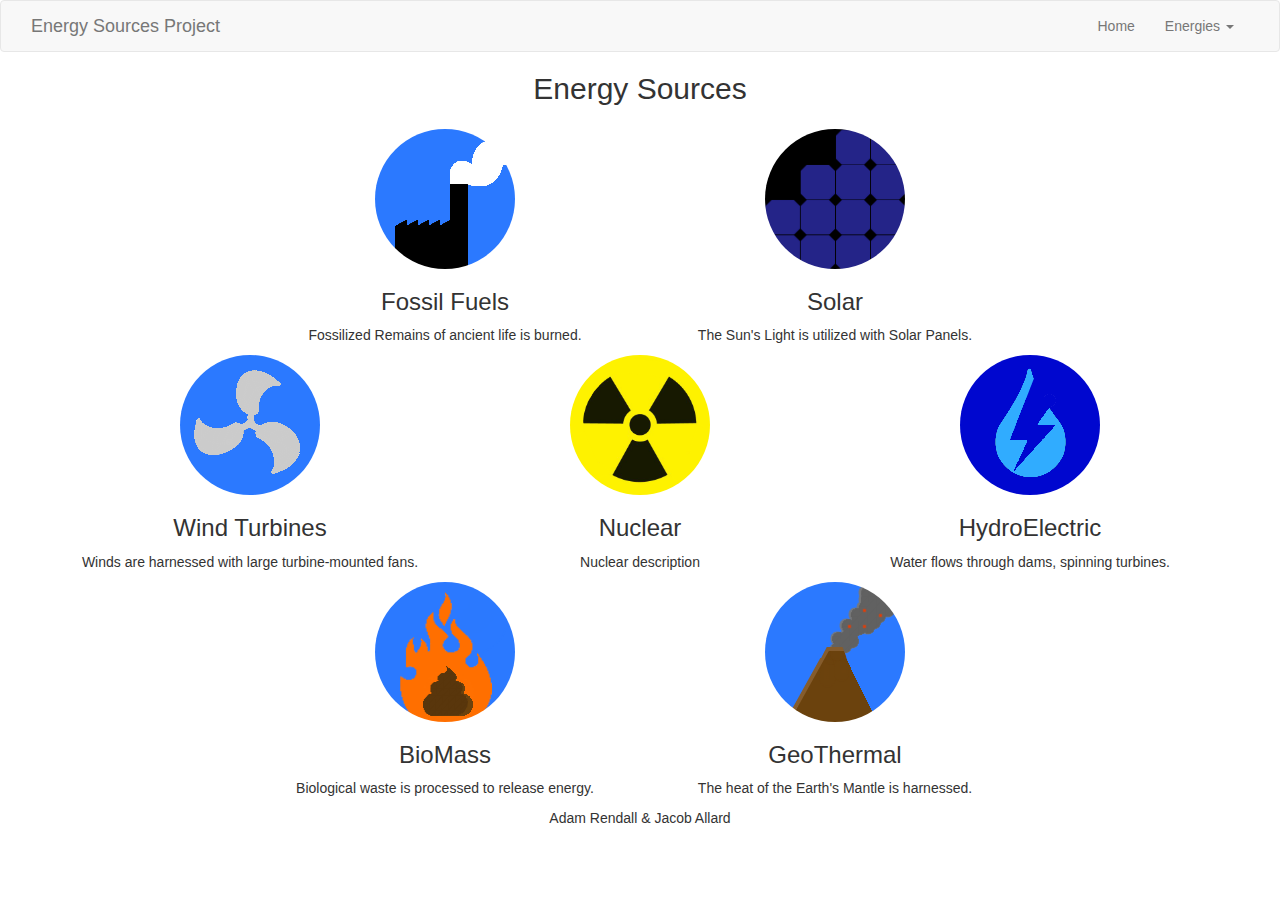
<file: index.html>
<!DOCTYPE html>
<html lang="en">
    <head>
        <meta charset="utf-8">
        <meta http-equiv="X-UA-Compatible" content="IE=edge">
        <meta name="viewport" content="width=device-width, initial-scale=1">
        <title>Menu</title>
        <!-- Bootstrap -->
        <link rel="stylesheet" href="assets/Scripts/bootstrap.css">

        <!-- HTML5 shim and Respond.js for IE8 support of HTML5 elements and media queries -->
        <!-- WARNING: Respond.js doesn't work if you view the page via file:// -->
        <!--[if lt IE 9]>
        <script src="https://oss.maxcdn.com/html5shiv/3.7.2/html5shiv.min.js"></script>
        <script src="https://oss.maxcdn.com/respond/1.4.2/respond.min.js"></script>
        <![endif]-->
    </head>
    <body>
        <nav class="navbar navbar-default col-lg-12">
        <div class="container-fluid"> 
            <!-- Brand and toggle get grouped for better mobile display -->
        <div class="navbar-header">
        <button type="button" class="navbar-toggle collapsed" data-toggle="collapse" data-target="#bs-example-navbar-collapse-1" aria-expanded="false"> <span class="sr-only">Toggle navigation</span> <span class="icon-bar"></span> <span class="icon-bar"></span> <span class="icon-bar"></span> </button>
        <a class="navbar-brand" href="index.html">Energy Sources Project</a> </div>
    
        <!-- Collect the nav links, forms, and other content for toggling -->
        <div class="collapse navbar-collapse" id="bs-example-navbar-collapse-1">
        <ul class="nav navbar-nav">
        <li class="active"> </li>
        <li> </li>
        </ul>
        <ul class="nav navbar-nav navbar-right">
        <li><a href="index.html">Home</a> </li>
        <li class="dropdown"> <a href="#" class="dropdown-toggle" data-toggle="dropdown" role="button" aria-expanded="false" aria-haspopup="true">Energies <span class="caret"></span></a>
          <ul class="dropdown-menu">
            <li><a href="SubFossil.html">Fossil Fuels</a> </li>
            <li><a href="SubSolar.html">Solar</a></li>
            <li><a href="SubWind.html">Wind Turbines</a> </li>
            <li><a href="SubNuclear.html">Nuclear</a> </li>
            <li><a href="SubHydro.html">HydroElectric</a> </li>
            <li><a href="SubBio.html">Biomass</a> </li>
            <li><a href="SubGeo.html">Geothermal</a> </li>
            <li role="separator" class="divider"></li>
            <li><a href="Sources.html">Sources</a> </li>
          </ul>
        </li>
      </ul>
    </div>
    <!-- /.navbar-collapse --> 
  </div>
  <!-- /.container-fluid --> 
</nav>
<!--  SECTION-1 -->
<section>
  <div class="row">
    <div class="col-lg-12 page-header text-center">
      <h2>Energy Sources</h2>
    </div>
  </div>
  <div class="container ">
    <div class="row">
      <div class="col-lg-4 col-sm-12 text-center col-lg-offset-2">
	  <a href="SubFossil.html">
	  <img class="img-circle" alt="140x140" style="width: 140px; height: 140px;" src="assets/Images/FossilEnergyIcon.png" data-holder-rendered="true">
	  </a>
        <h3>Fossil Fuels</h3>
        <p>Fossilized Remains of ancient life is burned.</p>
      </div>
      <div class="col-lg-4 col-sm-12 text-center">
	  <a href="SubSolar.html">
	  <img class="img-circle" alt="140x140" style="width: 140px; height: 140px;" src="assets/Images/SolarEnergyIcon.png" data-holder-rendered="true">
	  </a>
        <h3>Solar</h3>
        <p>The Sun's Light is utilized with Solar Panels.</p>
      </div>
      <div class="col-lg-4 col-sm-12 text-center">
	  <a href="SubWind.html">
	  <img class="img-circle" alt="140x140" style="width: 140px; height: 140px;" src="assets/Images/WindEnergyIcon.png" data-holder-rendered="true">
	  </a>
	<h3>Wind Turbines</h3>
        <p>Winds are harnessed with large turbine-mounted fans.</p>
      </div>
      <div class="col-lg-4 col-sm-12 text-center">
	  <a href="SubNuclear.html">
	  <img class="img-circle" alt="140x140" style="width: 140px; height: 140px;" src="assets/Images/NuclearEnergyIcon.png" data-holder-rendered="true">
	  </a>
        <h3>Nuclear</h3>
        <p>Nuclear description</p>
      </div>
      <div class="col-lg-4 col-sm-12 text-center">
	  <a href="SubHydro.html">
	  <img class="img-circle" alt="140x140" style="width: 140px; height: 140px;" src="assets/Images/HydroEnergyIcon.png" data-holder-rendered="true">
	  </a>
        <h3>HydroElectric</h3>
        <p>Water flows through dams, spinning turbines.</p>
      </div>
      <div class="col-lg-4 col-sm-12 text-center col-lg-offset-2">
	  <a href="SubBio.html">
	  <img class="img-circle" alt="140x140" style="width: 140px; height: 140px;" src="assets/Images/BioEnergyIcon.png" data-holder-rendered="true">
	  </a>
        <h3>BioMass</h3>
        <p>Biological waste is processed to release energy.</p>
      </div>
      <div class="col-lg-4 col-sm-12 text-center">
	  <a href="SubGeo.html">
	  <img class="img-circle" alt="140x140" style="width: 140px; height: 140px;" src="assets/Images/GeoEnergyIcon.png" data-holder-rendered="true">
	  </a>
        <h3>GeoThermal</h3>
        <p>The heat of the Earth's Mantle is harnessed.</p>
      </div>
	  </div>
</div>
<footer class="text-center">
  <div class="container">
    <div class="row">
      <div class="col-xs-12">
        <p>Adam Rendall & Jacob Allard</p>
      </div>
    </div>
  </div>
</footer>
<!-- / FOOTER --> 
<!-- jQuery (necessary for Bootstrap's JavaScript plugins) --> 
<script src="assets/Scripts/jquery-1.11.3.min.js"></script> 
<!-- Include all compiled plugins (below), or include individual files as needed --> 
<script src="assets/Scripts/bootstrap.js"></script>
</body>
</html>
</file>
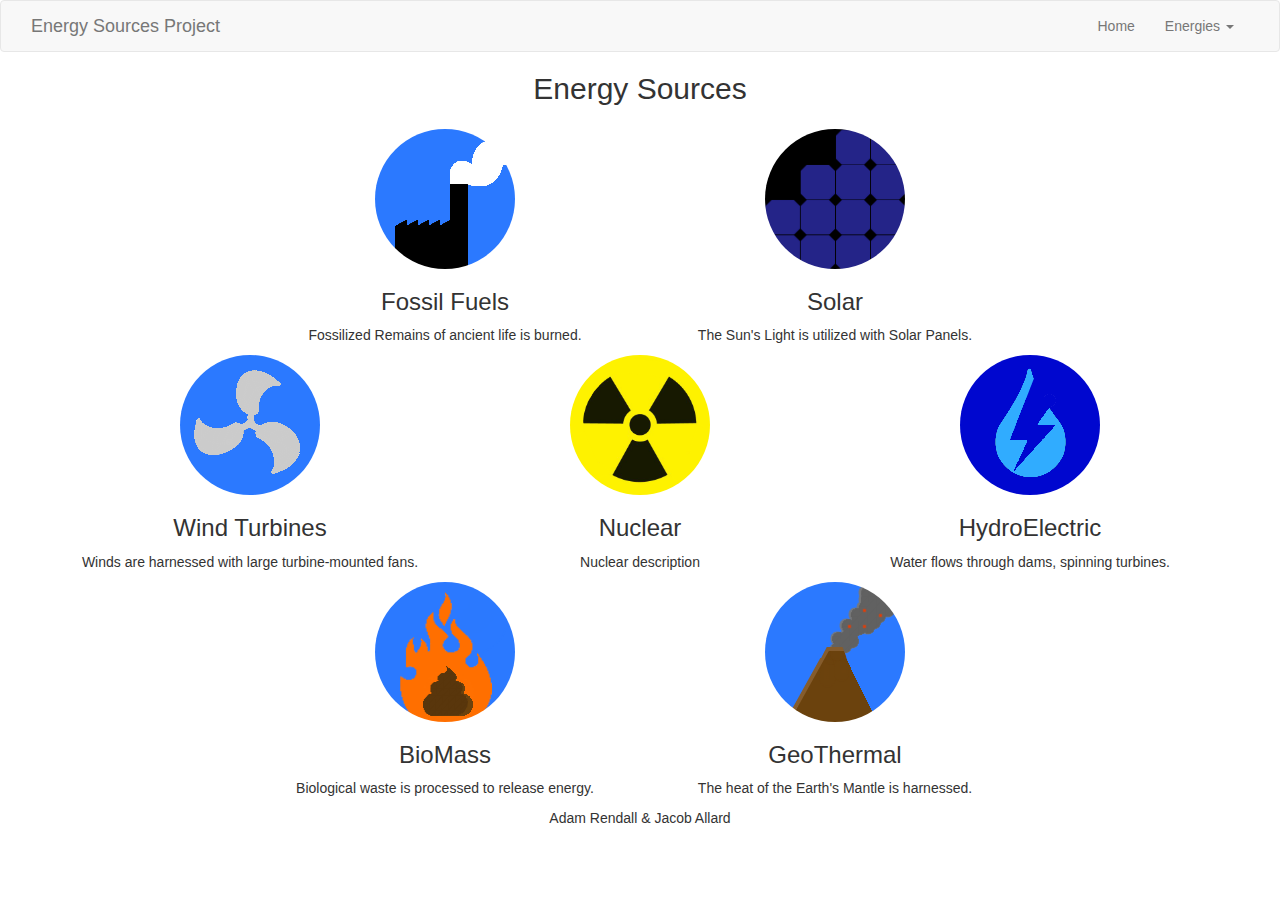
<file: Pages/Phy-Site/index.html>
<!DOCTYPE html>
<html lang="en">
<head>
<meta charset="utf-8">
<meta http-equiv="X-UA-Compatible" content="IE=edge">
<meta name="viewport" content="width=device-width, initial-scale=1">
<title>Menu</title>
<!-- Bootstrap -->
<link rel="stylesheet" href="assets/Scripts/bootstrap.css">

<!-- HTML5 shim and Respond.js for IE8 support of HTML5 elements and media queries -->
<!-- WARNING: Respond.js doesn't work if you view the page via file:// -->
<!--[if lt IE 9]>
      <script src="https://oss.maxcdn.com/html5shiv/3.7.2/html5shiv.min.js"></script>
      <script src="https://oss.maxcdn.com/respond/1.4.2/respond.min.js"></script>
    <![endif]-->
</head>
<body>
<nav class="navbar navbar-default col-lg-12">
  <div class="container-fluid"> 
    <!-- Brand and toggle get grouped for better mobile display -->
    <div class="navbar-header">
      <button type="button" class="navbar-toggle collapsed" data-toggle="collapse" data-target="#bs-example-navbar-collapse-1" aria-expanded="false"> <span class="sr-only">Toggle navigation</span> <span class="icon-bar"></span> <span class="icon-bar"></span> <span class="icon-bar"></span> </button>
      <a class="navbar-brand" href="index.html">Energy Sources Project</a> </div>
    
    <!-- Collect the nav links, forms, and other content for toggling -->
    <div class="collapse navbar-collapse" id="bs-example-navbar-collapse-1">
      <ul class="nav navbar-nav">
        <li class="active"> </li>
        <li> </li>
      </ul>
      <ul class="nav navbar-nav navbar-right">
        <li><a href="index.html">Home</a> </li>
        <li class="dropdown"> <a href="#" class="dropdown-toggle" data-toggle="dropdown" role="button" aria-expanded="false" aria-haspopup="true">Energies <span class="caret"></span></a>
          <ul class="dropdown-menu">
            <li><a href="SubFossil.html">Fossil Fuels</a> </li>
            <li><a href="SubSolar.html">Solar</a></li>
            <li><a href="SubWind.html">Wind Turbines</a> </li>
            <li><a href="SubNuclear.html">Nuclear</a> </li>
            <li><a href="SubHydro.html">HydroElectric</a> </li>
            <li><a href="SubBio.html">Biomass</a> </li>
            <li><a href="SubGeo.html">Geothermal</a> </li>
            <li role="separator" class="divider"></li>
            <li><a href="Sources.html">Sources</a> </li>
          </ul>
        </li>
      </ul>
    </div>
    <!-- /.navbar-collapse --> 
  </div>
  <!-- /.container-fluid --> 
</nav>
<!--  SECTION-1 -->
<section>
  <div class="row">
    <div class="col-lg-12 page-header text-center">
      <h2>Energy Sources</h2>
    </div>
  </div>
  <div class="container ">
    <div class="row">
      <div class="col-lg-4 col-sm-12 text-center col-lg-offset-2">
	  <a href="SubFossil.html">
	  <img class="img-circle" alt="140x140" style="width: 140px; height: 140px;" src="assets/Images/FossilEnergyIcon.png" data-holder-rendered="true">
	  </a>
        <h3>Fossil Fuels</h3>
        <p>Fossilized Remains of ancient life is burned.</p>
      </div>
      <div class="col-lg-4 col-sm-12 text-center">
	  <a href="SubSolar.html">
	  <img class="img-circle" alt="140x140" style="width: 140px; height: 140px;" src="assets/Images/SolarEnergyIcon.png" data-holder-rendered="true">
	  </a>
        <h3>Solar</h3>
        <p>The Sun's Light is utilized with Solar Panels.</p>
      </div>
      <div class="col-lg-4 col-sm-12 text-center">
	  <a href="SubWind.html">
	  <img class="img-circle" alt="140x140" style="width: 140px; height: 140px;" src="assets/Images/WindEnergyIcon.png" data-holder-rendered="true">
	  </a>
	<h3>Wind Turbines</h3>
        <p>Winds are harnessed with large turbine-mounted fans.</p>
      </div>
      <div class="col-lg-4 col-sm-12 text-center">
	  <a href="SubNuclear.html">
	  <img class="img-circle" alt="140x140" style="width: 140px; height: 140px;" src="assets/Images/NuclearEnergyIcon.png" data-holder-rendered="true">
	  </a>
        <h3>Nuclear</h3>
        <p>Nuclear description</p>
      </div>
      <div class="col-lg-4 col-sm-12 text-center">
	  <a href="SubHydro.html">
	  <img class="img-circle" alt="140x140" style="width: 140px; height: 140px;" src="assets/Images/HydroEnergyIcon.png" data-holder-rendered="true">
	  </a>
        <h3>HydroElectric</h3>
        <p>Water flows through dams, spinning turbines.</p>
      </div>
      <div class="col-lg-4 col-sm-12 text-center col-lg-offset-2">
	  <a href="SubBio.html">
	  <img class="img-circle" alt="140x140" style="width: 140px; height: 140px;" src="assets/Images/BioEnergyIcon.png" data-holder-rendered="true">
	  </a>
        <h3>BioMass</h3>
        <p>Biological waste is processed to release energy.</p>
      </div>
      <div class="col-lg-4 col-sm-12 text-center">
	  <a href="SubGeo.html">
	  <img class="img-circle" alt="140x140" style="width: 140px; height: 140px;" src="assets/Images/GeoEnergyIcon.png" data-holder-rendered="true">
	  </a>
        <h3>GeoThermal</h3>
        <p>The heat of the Earth's Mantle is harnessed.</p>
      </div>
	  </div>
</div>
    
<footer class="text-center">
  <div class="container">
    <div class="row">
      <div class="col-xs-12">
        <p>Adam Rendall & Jacob Allard</p>
      </div>
    </div>
  </div>
</footer>
<!-- / FOOTER --> 
<!-- jQuery (necessary for Bootstrap's JavaScript plugins) --> 
<script src="assets/Scripts/jquery-1.11.3.min.js"></script> 
<!-- Include all compiled plugins (below), or include individual files as needed --> 
<script src="assets/Scripts/bootstrap.js"></script>
</body>
</html>
</file>
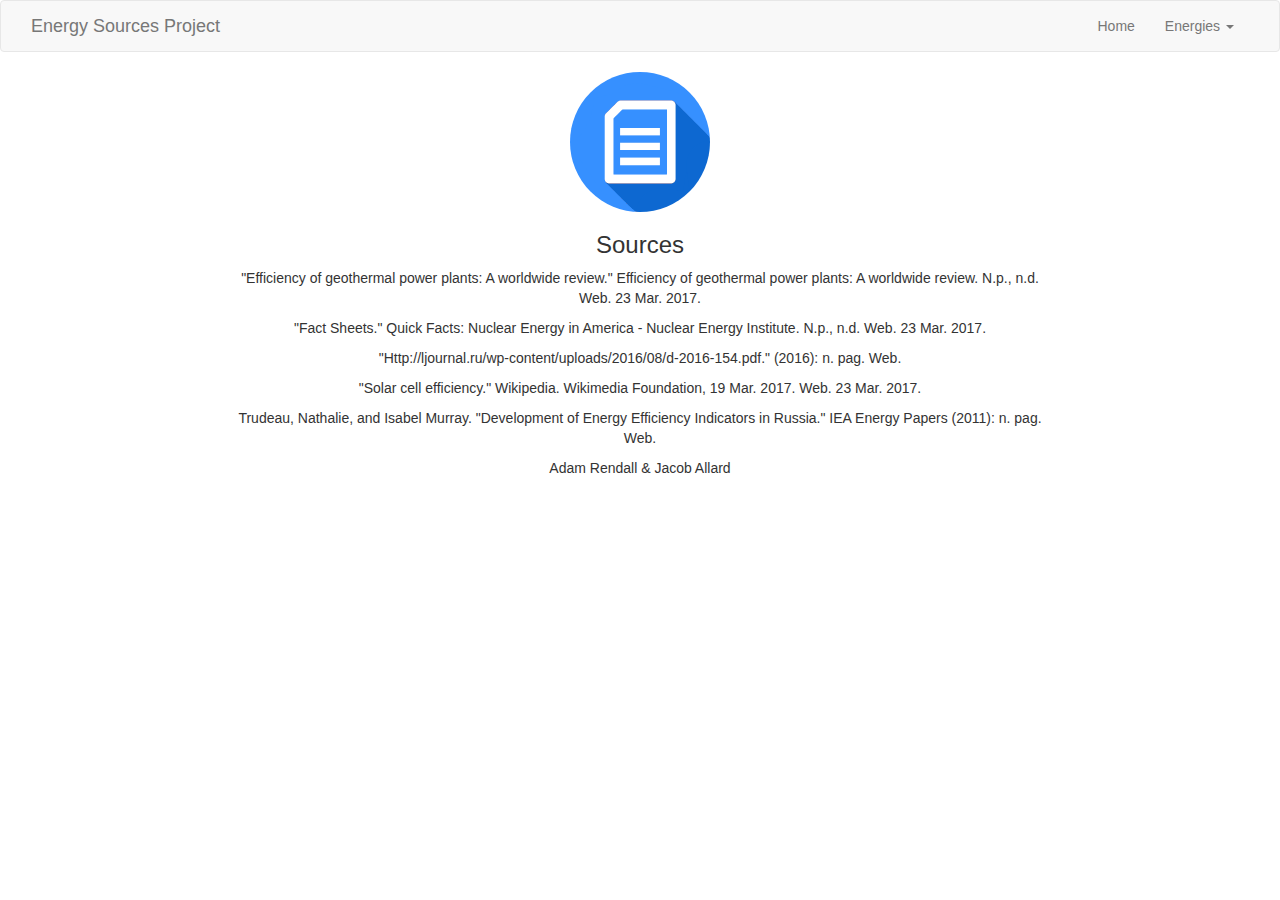
<file: Sources.html>
<!DOCTYPE html>
<html lang="en">
<head>
<meta charset="utf-8">
<meta http-equiv="X-UA-Compatible" content="IE=edge">
<meta name="viewport" content="width=device-width, initial-scale=1">
<title>Sources</title>

<!-- Bootstrap -->
<link rel="stylesheet" href="assets/Scripts/bootstrap.css">

<!-- HTML5 shim and Respond.js for IE8 support of HTML5 elements and media queries -->
<!-- WARNING: Respond.js doesn't work if you view the page via file:// -->
<!--[if lt IE 9]>
      <script src="https://oss.maxcdn.com/html5shiv/3.7.2/html5shiv.min.js"></script>
      <script src="https://oss.maxcdn.com/respond/1.4.2/respond.min.js"></script>
    <![endif]-->
</head>
<body>
<nav class="navbar navbar-default col-lg-12">
  <div class="container-fluid"> 
    <!-- Brand and toggle get grouped for better mobile display -->
    <div class="navbar-header">
      <button type="button" class="navbar-toggle collapsed" data-toggle="collapse" data-target="#bs-example-navbar-collapse-1" aria-expanded="false"> <span class="sr-only">Toggle navigation</span> <span class="icon-bar"></span> <span class="icon-bar"></span> <span class="icon-bar"></span> </button>
      <a class="navbar-brand" href="index.html">Energy Sources Project</a> </div>
    
    <!-- Collect the nav links, forms, and other content for toggling -->
    <div class="collapse navbar-collapse" id="bs-example-navbar-collapse-1">
      <ul class="nav navbar-nav">
        <li class="active"> </li>
        <li> </li>
      </ul>
      <ul class="nav navbar-nav navbar-right">
        <li><a href="index.html">Home</a> </li>
        <li class="dropdown"> <a href="#" class="dropdown-toggle" data-toggle="dropdown" role="button" aria-expanded="false" aria-haspopup="true">Energies <span class="caret"></span></a>
          <ul class="dropdown-menu">
            <li><a href="SubFossil.html">Fossil Fuels</a> </li>
            <li><a href="SubSolar.html">Solar</a></li>
            <li><a href="SubWind.html">Wind Turbines</a> </li>
            <li><a href="SubNuclear.html">Nuclear</a> </li>
            <li><a href="SubHydro.html">HydroElectric</a> </li>
            <li><a href="SubBio.html">Biomass</a> </li>
            <li><a href="SubGeo.html">Geothermal</a> </li>
            <li role="separator" class="divider"></li>
            <li><a href="Sources.html">Sources</a> </li>
          </ul>
        </li>
      </ul>
    </div>
    <!-- /.navbar-collapse --> 
  </div>
  <!-- /.container-fluid --> 
</nav>
<!--  SECTION-1 -->
<section>
<div class="col-sm-12 text-center col-lg-8 col-lg-offset-2"><img class="img-circle" alt="140x140" style="width: 140px; height: 140px;" src="assets/Images/SourceIcon.png" data-holder-rendered="true">
  <h3>Sources</h3>
  <p>"Efficiency of geothermal power plants: A worldwide review." Efficiency of geothermal power plants: A worldwide review. N.p., n.d. Web. 23 Mar. 2017.</p>
  <p>"Fact Sheets." Quick Facts: Nuclear Energy in America - Nuclear Energy Institute. N.p., n.d. Web. 23 Mar. 2017.</p>
  <p>"Http://ljournal.ru/wp-content/uploads/2016/08/d-2016-154.pdf." (2016): n. pag. Web.</p>
      <p>"Solar cell efficiency." Wikipedia. Wikimedia Foundation, 19 Mar. 2017. Web. 23 Mar. 2017.</p>
<p>Trudeau, Nathalie, and Isabel Murray. "Development of Energy Efficiency Indicators in Russia." IEA Energy Papers (2011): n. pag. Web.</p>
</div>

    
<footer class="text-center">
  <div class="container">
    <div class="row">
      <div class="col-xs-12">
        <p>Adam Rendall & Jacob Allard</p>
      </div>
    </div>
  </div>
</footer>
<!-- / FOOTER --> 
<!-- jQuery (necessary for Bootstrap's JavaScript plugins) --> 
<script src="assets/Scripts/jquery-1.11.3.min.js"></script> 
<!-- Include all compiled plugins (below), or include individual files as needed --> 
<script src="assets/Scripts/bootstrap.js"></script>
</body>
</html>
</file>
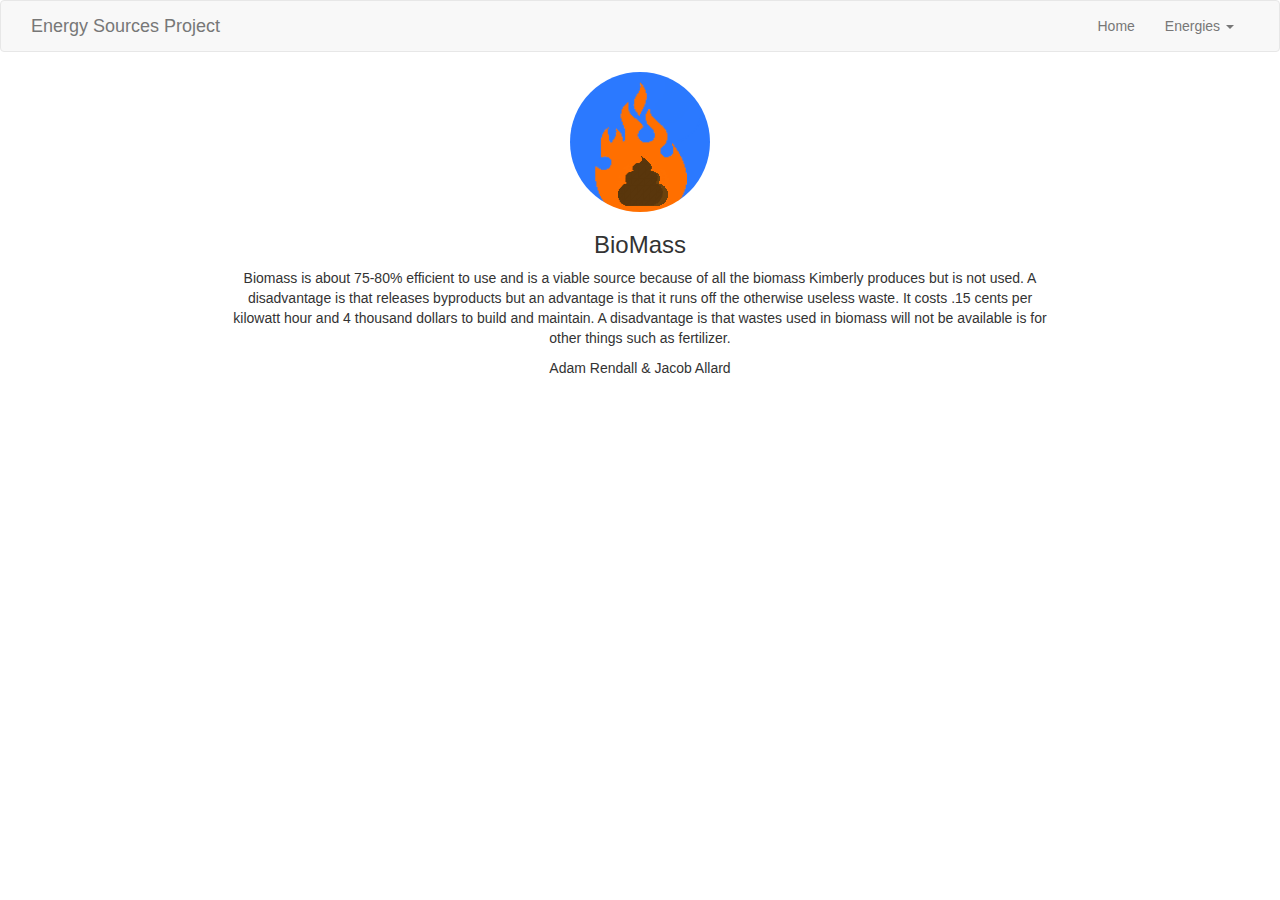
<file: SubBio.html>
<!DOCTYPE html>
<html lang="en">
<head>
<meta charset="utf-8">
<meta http-equiv="X-UA-Compatible" content="IE=edge">
<meta name="viewport" content="width=device-width, initial-scale=1">
<title>BioMass</title>

<!-- Bootstrap -->
<link rel="stylesheet" href="assets/Scripts/bootstrap.css">

<!-- HTML5 shim and Respond.js for IE8 support of HTML5 elements and media queries -->
<!-- WARNING: Respond.js doesn't work if you view the page via file:// -->
<!--[if lt IE 9]>
      <script src="https://oss.maxcdn.com/html5shiv/3.7.2/html5shiv.min.js"></script>
      <script src="https://oss.maxcdn.com/respond/1.4.2/respond.min.js"></script>
    <![endif]-->
</head>
<body>
<nav class="navbar navbar-default col-lg-12">
  <div class="container-fluid"> 
    <!-- Brand and toggle get grouped for better mobile display -->
    <div class="navbar-header">
      <button type="button" class="navbar-toggle collapsed" data-toggle="collapse" data-target="#bs-example-navbar-collapse-1" aria-expanded="false"> <span class="sr-only">Toggle navigation</span> <span class="icon-bar"></span> <span class="icon-bar"></span> <span class="icon-bar"></span> </button>
      <a class="navbar-brand" href="index.html">Energy Sources Project</a> </div>
    
    <!-- Collect the nav links, forms, and other content for toggling -->
    <div class="collapse navbar-collapse" id="bs-example-navbar-collapse-1">
      <ul class="nav navbar-nav">
        <li class="active"> </li>
        <li> </li>
      </ul>
      <ul class="nav navbar-nav navbar-right">
        <li><a href="index.html">Home</a> </li>
        <li class="dropdown"> <a href="#" class="dropdown-toggle" data-toggle="dropdown" role="button" aria-expanded="false" aria-haspopup="true">Energies <span class="caret"></span></a>
          <ul class="dropdown-menu">
            <li><a href="SubFossil.html">Fossil Fuels</a> </li>
            <li><a href="SubSolar.html">Solar</a></li>
            <li><a href="SubWind.html">Wind Turbines</a> </li>
            <li><a href="SubNuclear.html">Nuclear</a> </li>
            <li><a href="SubHydro.html">HydroElectric</a> </li>
            <li><a href="SubBio.html">Biomass</a> </li>
            <li><a href="SubGeo.html">Geothermal</a> </li>
            <li role="separator" class="divider"></li>
            <li><a href="Sources.html">Sources</a> </li>
          </ul>
        </li>
      </ul>
    </div>
    <!-- /.navbar-collapse --> 
  </div>
  <!-- /.container-fluid --> 
</nav>
<!--  SECTION-1 -->
<section>
<div class="col-sm-12 text-center col-lg-8 col-lg-offset-2"><img class="img-circle" alt="140x140" style="width: 140px; height: 140px;" src="assets/Images/BioEnergyIcon.png" data-holder-rendered="true">
  <h3>BioMass</h3>
  <p>Biomass is about 75-80% efficient to use and is a viable source because of all the biomass Kimberly produces but is not used. A disadvantage is that releases byproducts but an advantage is that it runs off the otherwise useless waste. It costs .15 cents per kilowatt hour and 4 thousand dollars to build and maintain. A disadvantage is that wastes used in biomass will not be available is for other things such as fertilizer.
</p>
</div>
    
<footer class="text-center">
  <div class="container">
    <div class="row">
      <div class="col-xs-12">
        <p>Adam Rendall & Jacob Allard</p>
      </div>
    </div>
  </div>
</footer>
<!-- / FOOTER --> 
<!-- jQuery (necessary for Bootstrap's JavaScript plugins) --> 
<script src="assets/Scripts/jquery-1.11.3.min.js"></script> 
<!-- Include all compiled plugins (below), or include individual files as needed --> 
<script src="assets/Scripts/bootstrap.js"></script>
</body>
</html>
</file>
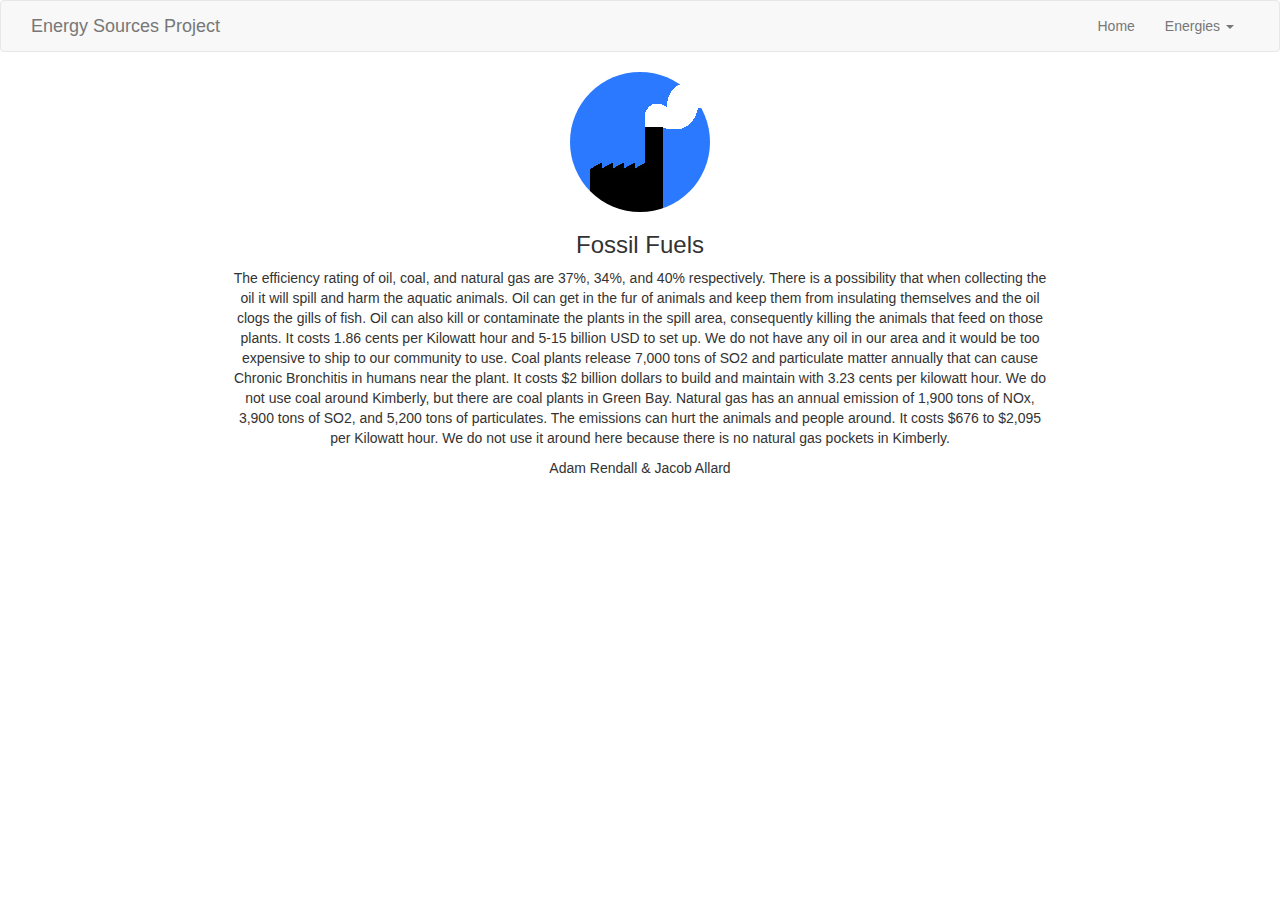
<file: SubFossil.html>
<!DOCTYPE html>
<html lang="en">
<head>
<meta charset="utf-8">
<meta http-equiv="X-UA-Compatible" content="IE=edge">
<meta name="viewport" content="width=device-width, initial-scale=1">
<title>Fossil Fuels</title>

<!-- Bootstrap -->
<link rel="stylesheet" href="assets/Scripts/bootstrap.css">

<!-- HTML5 shim and Respond.js for IE8 support of HTML5 elements and media queries -->
<!-- WARNING: Respond.js doesn't work if you view the page via file:// -->
<!--[if lt IE 9]>
      <script src="https://oss.maxcdn.com/html5shiv/3.7.2/html5shiv.min.js"></script>
      <script src="https://oss.maxcdn.com/respond/1.4.2/respond.min.js"></script>
    <![endif]-->
</head>
<body>
<nav class="navbar navbar-default col-lg-12">
  <div class="container-fluid"> 
    <!-- Brand and toggle get grouped for better mobile display -->
    <div class="navbar-header">
      <button type="button" class="navbar-toggle collapsed" data-toggle="collapse" data-target="#bs-example-navbar-collapse-1" aria-expanded="false"> <span class="sr-only">Toggle navigation</span> <span class="icon-bar"></span> <span class="icon-bar"></span> <span class="icon-bar"></span> </button>
      <a class="navbar-brand" href="index.html">Energy Sources Project</a> </div>
    
    <!-- Collect the nav links, forms, and other content for toggling -->
    <div class="collapse navbar-collapse" id="bs-example-navbar-collapse-1">
      <ul class="nav navbar-nav">
        <li class="active"> </li>
        <li> </li>
      </ul>
      <ul class="nav navbar-nav navbar-right">
        <li><a href="index.html">Home</a> </li>
        <li class="dropdown"> <a href="#" class="dropdown-toggle" data-toggle="dropdown" role="button" aria-expanded="false" aria-haspopup="true">Energies <span class="caret"></span></a>
          <ul class="dropdown-menu">
            <li><a href="SubFossil.html">Fossil Fuels</a> </li>
            <li><a href="SubSolar.html">Solar</a></li>
            <li><a href="SubWind.html">Wind Turbines</a> </li>
            <li><a href="SubNuclear.html">Nuclear</a> </li>
            <li><a href="SubHydro.html">HydroElectric</a> </li>
            <li><a href="SubBio.html">Biomass</a> </li>
            <li><a href="SubGeo.html">Geothermal</a> </li>
            <li role="separator" class="divider"></li>
            <li><a href="Sources.html">Sources</a> </li>
          </ul>
        </li>
      </ul>
    </div>
    <!-- /.navbar-collapse --> 
  </div>
  <!-- /.container-fluid --> 
</nav>
<!--  SECTION-1 -->
<section>
<div class="col-sm-12 text-center col-lg-8 col-lg-offset-2"><img class="img-circle" alt="140x140" style="width: 140px; height: 140px;" src="assets/Images/FossilEnergyIcon.png" data-holder-rendered="true">
  <h3>Fossil Fuels</h3>
  <p>The efficiency rating of oil, coal, and natural gas are 37%, 34%, and 40% respectively. There is a possibility that when collecting the oil it will spill and harm the aquatic animals. Oil can get in the fur of animals and keep them from insulating themselves and the oil clogs the gills of fish. Oil can also kill or contaminate the plants in the spill area, consequently killing the animals that feed on those plants. It costs 1.86 cents per Kilowatt hour and 5-15 billion USD to set up. We do not have any oil in our area and it would be too expensive to ship to our community to use. Coal plants release 7,000 tons of SO2 and particulate matter annually that can cause Chronic Bronchitis in humans near the plant. It costs $2 billion dollars to build and maintain with 3.23 cents per kilowatt hour. We do not use coal around Kimberly, but there are coal plants in Green Bay. Natural gas has an annual emission of 1,900 tons of NOx, 3,900 tons of SO2, and 5,200 tons of particulates. The emissions can hurt the animals and people around. It costs $676 to $2,095 per Kilowatt hour. We do not use it around here because there is no natural gas pockets in Kimberly.</p>
</div>
</div>
</div>
    
<footer class="text-center">
  <div class="container">
    <div class="row">
      <div class="col-xs-12">
        <p>Adam Rendall & Jacob Allard</p>
      </div>
    </div>
  </div>
</footer>
<!-- / FOOTER --> 
<!-- jQuery (necessary for Bootstrap's JavaScript plugins) --> 
<script src="assets/Scripts/jquery-1.11.3.min.js"></script> 
<!-- Include all compiled plugins (below), or include individual files as needed --> 
<script src="assets/Scripts/bootstrap.js"></script>
</body>
</html>
</file>
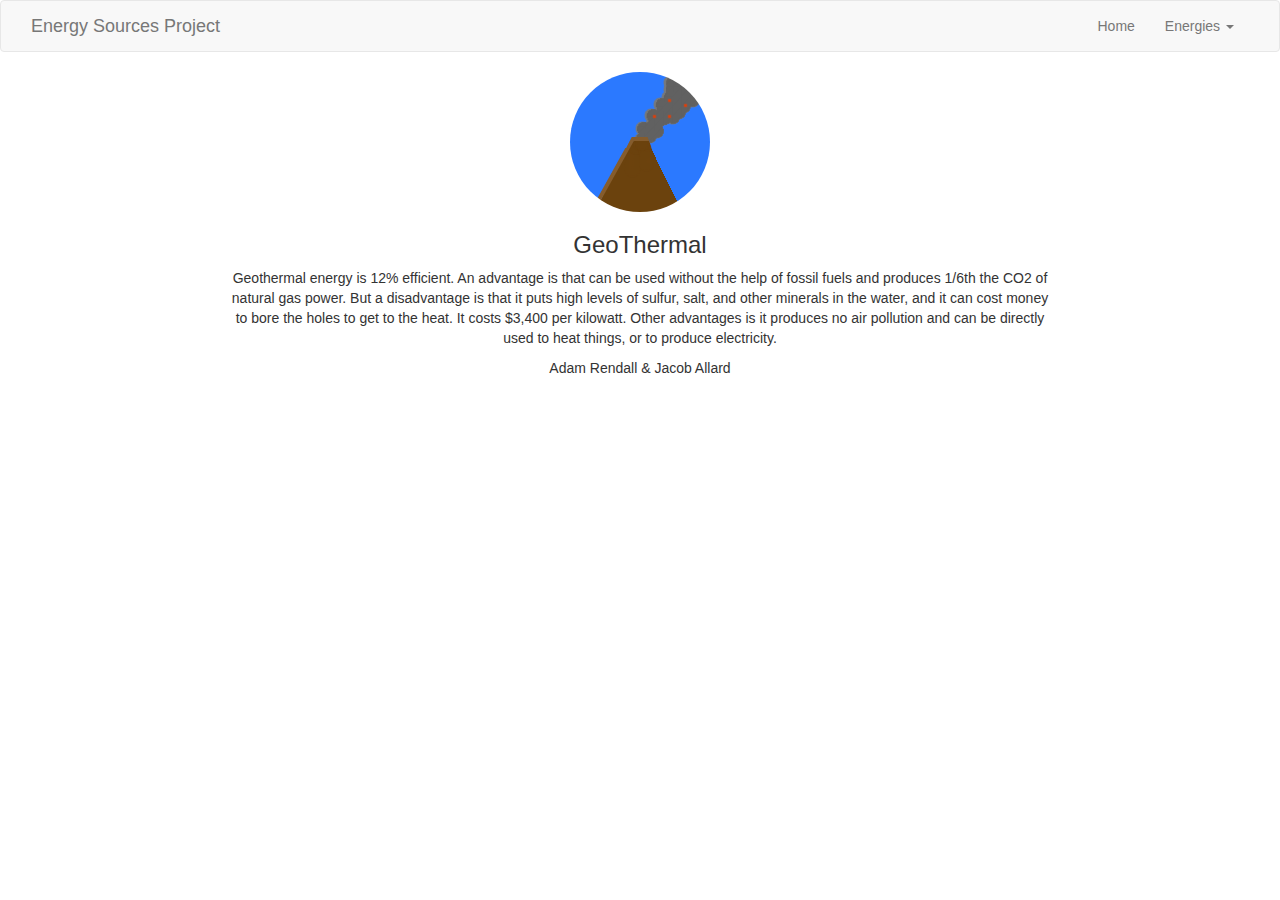
<file: SubGeo.html>
<!DOCTYPE html>
<html lang="en">
<head>
<meta charset="utf-8">
<meta http-equiv="X-UA-Compatible" content="IE=edge">
<meta name="viewport" content="width=device-width, initial-scale=1">
<title>GeoThermal</title>

<!-- Bootstrap -->
<link rel="stylesheet" href="assets/Scripts/bootstrap.css">

<!-- HTML5 shim and Respond.js for IE8 support of HTML5 elements and media queries -->
<!-- WARNING: Respond.js doesn't work if you view the page via file:// -->
<!--[if lt IE 9]>
      <script src="https://oss.maxcdn.com/html5shiv/3.7.2/html5shiv.min.js"></script>
      <script src="https://oss.maxcdn.com/respond/1.4.2/respond.min.js"></script>
    <![endif]-->
</head>
<body>
<nav class="navbar navbar-default col-lg-12">
  <div class="container-fluid"> 
    <!-- Brand and toggle get grouped for better mobile display -->
    <div class="navbar-header">
      <button type="button" class="navbar-toggle collapsed" data-toggle="collapse" data-target="#bs-example-navbar-collapse-1" aria-expanded="false"> <span class="sr-only">Toggle navigation</span> <span class="icon-bar"></span> <span class="icon-bar"></span> <span class="icon-bar"></span> </button>
      <a class="navbar-brand" href="index.html">Energy Sources Project</a> </div>
    
    <!-- Collect the nav links, forms, and other content for toggling -->
    <div class="collapse navbar-collapse" id="bs-example-navbar-collapse-1">
      <ul class="nav navbar-nav">
        <li class="active"> </li>
        <li> </li>
      </ul>
      <ul class="nav navbar-nav navbar-right">
        <li><a href="index.html">Home</a> </li>
        <li class="dropdown"> <a href="#" class="dropdown-toggle" data-toggle="dropdown" role="button" aria-expanded="false" aria-haspopup="true">Energies <span class="caret"></span></a>
          <ul class="dropdown-menu">
            <li><a href="SubFossil.html">Fossil Fuels</a> </li>
            <li><a href="SubSolar.html">Solar</a></li>
            <li><a href="SubWind.html">Wind Turbines</a> </li>
            <li><a href="SubNuclear.html">Nuclear</a> </li>
            <li><a href="SubHydro.html">HydroElectric</a> </li>
            <li><a href="SubBio.html">Biomass</a> </li>
            <li><a href="SubGeo.html">Geothermal</a> </li>
            <li role="separator" class="divider"></li>
            <li><a href="Sources.html">Sources</a> </li>
          </ul>
        </li>
      </ul>
    </div>
    <!-- /.navbar-collapse --> 
  </div>
  <!-- /.container-fluid --> 
</nav>
<!--  SECTION-1 -->
<section>
<div class="col-sm-12 text-center col-lg-8 col-lg-offset-2"><img class="img-circle" alt="140x140" style="width: 140px; height: 140px;" src="assets/Images/GeoEnergyIcon.png" data-holder-rendered="true">
  <h3>GeoThermal</h3>
  <p>Geothermal energy is 12% efficient. An advantage is that can be used without the help of fossil fuels and produces 1/6th the CO2 of natural gas power. But a disadvantage is that it puts high levels of sulfur, salt, and other minerals in the water, and it can cost money to bore the holes to get to the heat. It costs $3,400 per kilowatt. Other advantages is it produces no air pollution and can be directly used to heat things, or to produce electricity.
</p>
</div>
    
<footer class="text-center">
  <div class="container">
    <div class="row">
      <div class="col-xs-12">
        <p>Adam Rendall & Jacob Allard</p>
      </div>
    </div>
  </div>
</footer>
<!-- / FOOTER --> 
<!-- jQuery (necessary for Bootstrap's JavaScript plugins) --> 
<script src="assets/Scripts/jquery-1.11.3.min.js"></script> 
<!-- Include all compiled plugins (below), or include individual files as needed --> 
<script src="assets/Scripts/bootstrap.js"></script>
</body>
</html>
</file>
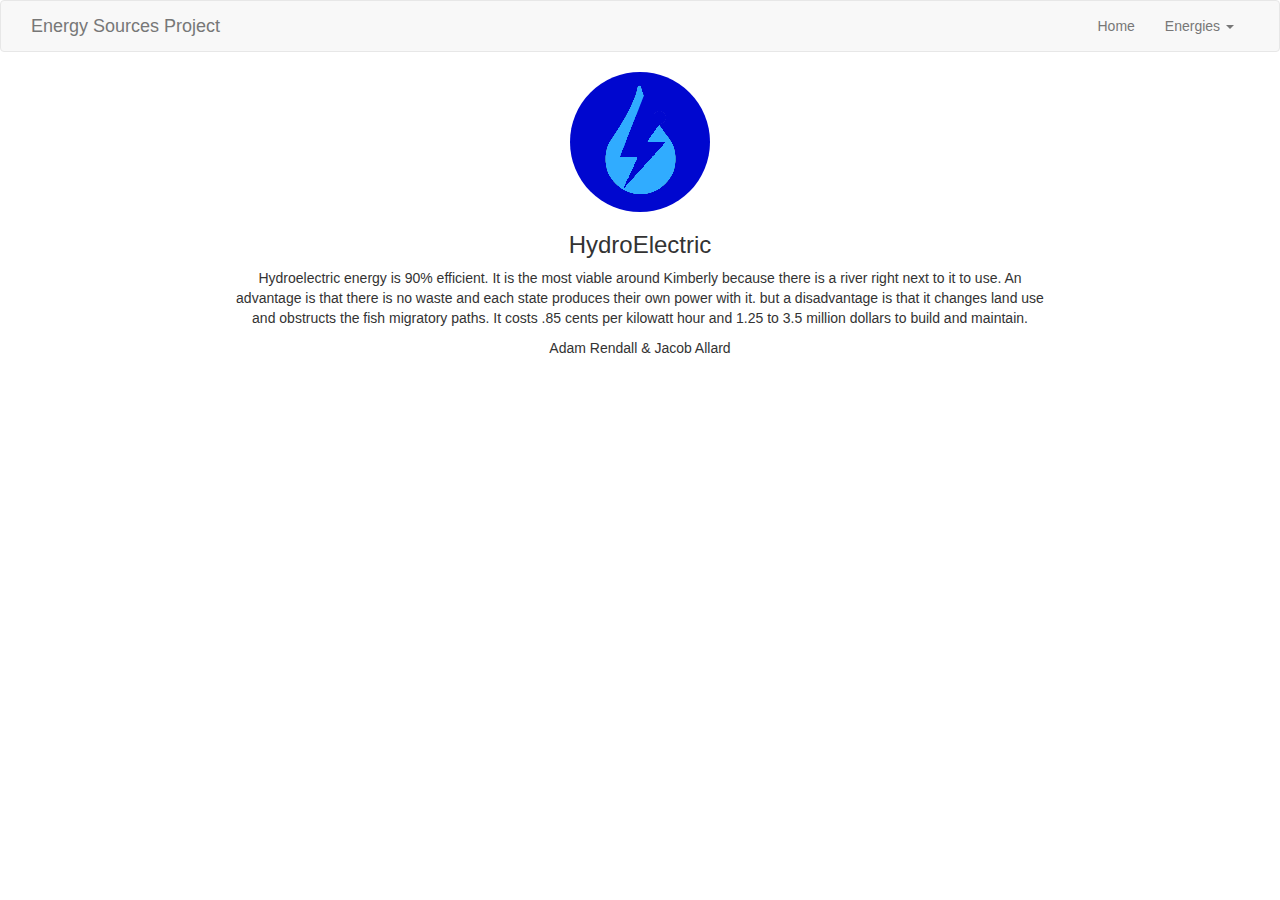
<file: SubHydro.html>
<!DOCTYPE html>
<html lang="en">
<head>
<meta charset="utf-8">
<meta http-equiv="X-UA-Compatible" content="IE=edge">
<meta name="viewport" content="width=device-width, initial-scale=1">
<title>HydroElectric</title>

<!-- Bootstrap -->
<link rel="stylesheet" href="assets/Scripts/bootstrap.css">

<!-- HTML5 shim and Respond.js for IE8 support of HTML5 elements and media queries -->
<!-- WARNING: Respond.js doesn't work if you view the page via file:// -->
<!--[if lt IE 9]>
      <script src="https://oss.maxcdn.com/html5shiv/3.7.2/html5shiv.min.js"></script>
      <script src="https://oss.maxcdn.com/respond/1.4.2/respond.min.js"></script>
    <![endif]-->
</head>
<body>
<nav class="navbar navbar-default col-lg-12">
  <div class="container-fluid"> 
    <!-- Brand and toggle get grouped for better mobile display -->
    <div class="navbar-header">
      <button type="button" class="navbar-toggle collapsed" data-toggle="collapse" data-target="#bs-example-navbar-collapse-1" aria-expanded="false"> <span class="sr-only">Toggle navigation</span> <span class="icon-bar"></span> <span class="icon-bar"></span> <span class="icon-bar"></span> </button>
      <a class="navbar-brand" href="index.html">Energy Sources Project</a> </div>
    
    <!-- Collect the nav links, forms, and other content for toggling -->
    <div class="collapse navbar-collapse" id="bs-example-navbar-collapse-1">
      <ul class="nav navbar-nav">
        <li class="active"> </li>
        <li> </li>
      </ul>
      <ul class="nav navbar-nav navbar-right">
        <li><a href="index.html">Home</a> </li>
        <li class="dropdown"> <a href="#" class="dropdown-toggle" data-toggle="dropdown" role="button" aria-expanded="false" aria-haspopup="true">Energies <span class="caret"></span></a>
          <ul class="dropdown-menu">
            <li><a href="SubFossil.html">Fossil Fuels</a> </li>
            <li><a href="SubSolar.html">Solar</a></li>
            <li><a href="SubWind.html">Wind Turbines</a> </li>
            <li><a href="SubNuclear.html">Nuclear</a> </li>
            <li><a href="SubHydro.html">HydroElectric</a> </li>
            <li><a href="SubBio.html">Biomass</a> </li>
            <li><a href="SubGeo.html">Geothermal</a> </li>
            <li role="separator" class="divider"></li>
            <li><a href="Sources.html">Sources</a> </li>
          </ul>
        </li>
      </ul>
    </div>
    <!-- /.navbar-collapse --> 
  </div>
  <!-- /.container-fluid --> 
</nav>
<!--  SECTION-1 -->
<section>
<div class="col-sm-12 text-center col-lg-8 col-lg-offset-2"><img class="img-circle" alt="140x140" style="width: 140px; height: 140px;" src="assets/Images/HydroEnergyIcon.png" data-holder-rendered="true">
  <h3>HydroElectric</h3>
  <p>Hydroelectric energy is 90% efficient. It is the most viable around Kimberly because there is a river right next to it to use. An advantage is that there is no waste and each state produces their own power with it. but a disadvantage is that it changes land use and obstructs the fish migratory paths. It costs .85 cents per kilowatt hour and 1.25 to 3.5 million dollars to build and maintain. 
</p>
</div>
    
<footer class="text-center">
  <div class="container">
    <div class="row">
      <div class="col-xs-12">
        <p>Adam Rendall & Jacob Allard</p>
      </div>
    </div>
  </div>
</footer>
<!-- / FOOTER --> 
<!-- jQuery (necessary for Bootstrap's JavaScript plugins) --> 
<script src="assets/Scripts/jquery-1.11.3.min.js"></script> 
<!-- Include all compiled plugins (below), or include individual files as needed --> 
<script src="assets/Scripts/bootstrap.js"></script>
</body>
</html>
</file>
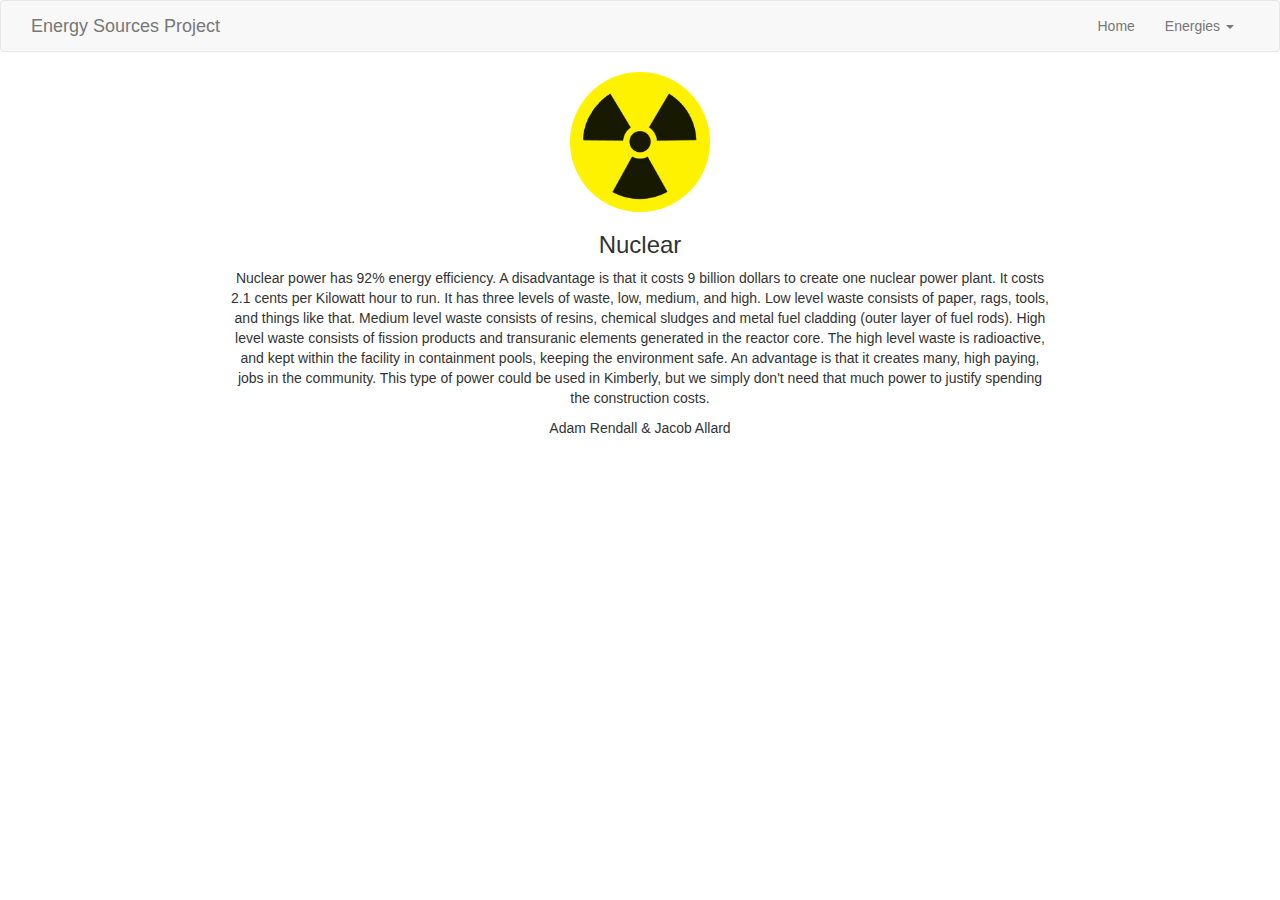
<file: SubNuclear.html>
<!DOCTYPE html>
<html lang="en">
<head>
<meta charset="utf-8">
<meta http-equiv="X-UA-Compatible" content="IE=edge">
<meta name="viewport" content="width=device-width, initial-scale=1">
<title>Nuclear</title>

<!-- Bootstrap -->
<link rel="stylesheet" href="assets/Scripts/bootstrap.css">

<!-- HTML5 shim and Respond.js for IE8 support of HTML5 elements and media queries -->
<!-- WARNING: Respond.js doesn't work if you view the page via file:// -->
<!--[if lt IE 9]>
      <script src="https://oss.maxcdn.com/html5shiv/3.7.2/html5shiv.min.js"></script>
      <script src="https://oss.maxcdn.com/respond/1.4.2/respond.min.js"></script>
    <![endif]-->
</head>
<body>
<nav class="navbar navbar-default col-lg-12">
  <div class="container-fluid"> 
    <!-- Brand and toggle get grouped for better mobile display -->
    <div class="navbar-header">
      <button type="button" class="navbar-toggle collapsed" data-toggle="collapse" data-target="#bs-example-navbar-collapse-1" aria-expanded="false"> <span class="sr-only">Toggle navigation</span> <span class="icon-bar"></span> <span class="icon-bar"></span> <span class="icon-bar"></span> </button>
      <a class="navbar-brand" href="index.html">Energy Sources Project</a> </div>
    
    <!-- Collect the nav links, forms, and other content for toggling -->
    <div class="collapse navbar-collapse" id="bs-example-navbar-collapse-1">
      <ul class="nav navbar-nav">
        <li class="active"> </li>
        <li> </li>
      </ul>
      <ul class="nav navbar-nav navbar-right">
        <li><a href="index.html">Home</a> </li>
        <li class="dropdown"> <a href="#" class="dropdown-toggle" data-toggle="dropdown" role="button" aria-expanded="false" aria-haspopup="true">Energies <span class="caret"></span></a>
          <ul class="dropdown-menu">
            <li><a href="SubFossil.html">Fossil Fuels</a> </li>
            <li><a href="SubSolar.html">Solar</a></li>
            <li><a href="SubWind.html">Wind Turbines</a> </li>
            <li><a href="SubNuclear.html">Nuclear</a> </li>
            <li><a href="SubHydro.html">HydroElectric</a> </li>
            <li><a href="SubBio.html">Biomass</a> </li>
            <li><a href="SubGeo.html">Geothermal</a> </li>
            <li role="separator" class="divider"></li>
            <li><a href="Sources.html">Sources</a> </li>
          </ul>
        </li>
      </ul>
    </div>
    <!-- /.navbar-collapse --> 
  </div>
  <!-- /.container-fluid --> 
</nav>
<!--  SECTION-1 -->
<section>
<div class="col-sm-12 text-center col-lg-8 col-lg-offset-2"><img class="img-circle" alt="140x140" style="width: 140px; height: 140px;" src="assets/Images/NuclearEnergyIcon.png" data-holder-rendered="true">
  <h3>Nuclear</h3>
  <p>Nuclear power has 92% energy efficiency. A disadvantage is that it costs 9 billion dollars to create one nuclear power plant. It costs 2.1 cents per Kilowatt hour to run. It has three levels of waste, low, medium, and high. Low level waste consists of paper, rags, tools, and things like that. Medium level waste consists of resins, chemical sludges and metal fuel cladding (outer layer of fuel rods). High level waste consists of  fission products and transuranic elements generated in the reactor core. The high level waste is radioactive, and kept within the facility in containment pools, keeping the environment safe. An advantage is that it creates many, high paying, jobs in the community. This type of power could be used in Kimberly, but we simply don't need that much power to justify spending the construction costs.</p>
</div>
    
<footer class="text-center">
  <div class="container">
    <div class="row">
      <div class="col-xs-12">
        <p>Adam Rendall & Jacob Allard</p>
      </div>
    </div>
  </div>
</footer>
<!-- / FOOTER --> 
<!-- jQuery (necessary for Bootstrap's JavaScript plugins) --> 
<script src="assets/Scripts/jquery-1.11.3.min.js"></script> 
<!-- Include all compiled plugins (below), or include individual files as needed --> 
<script src="assets/Scripts/bootstrap.js"></script>
</body>
</html>
</file>
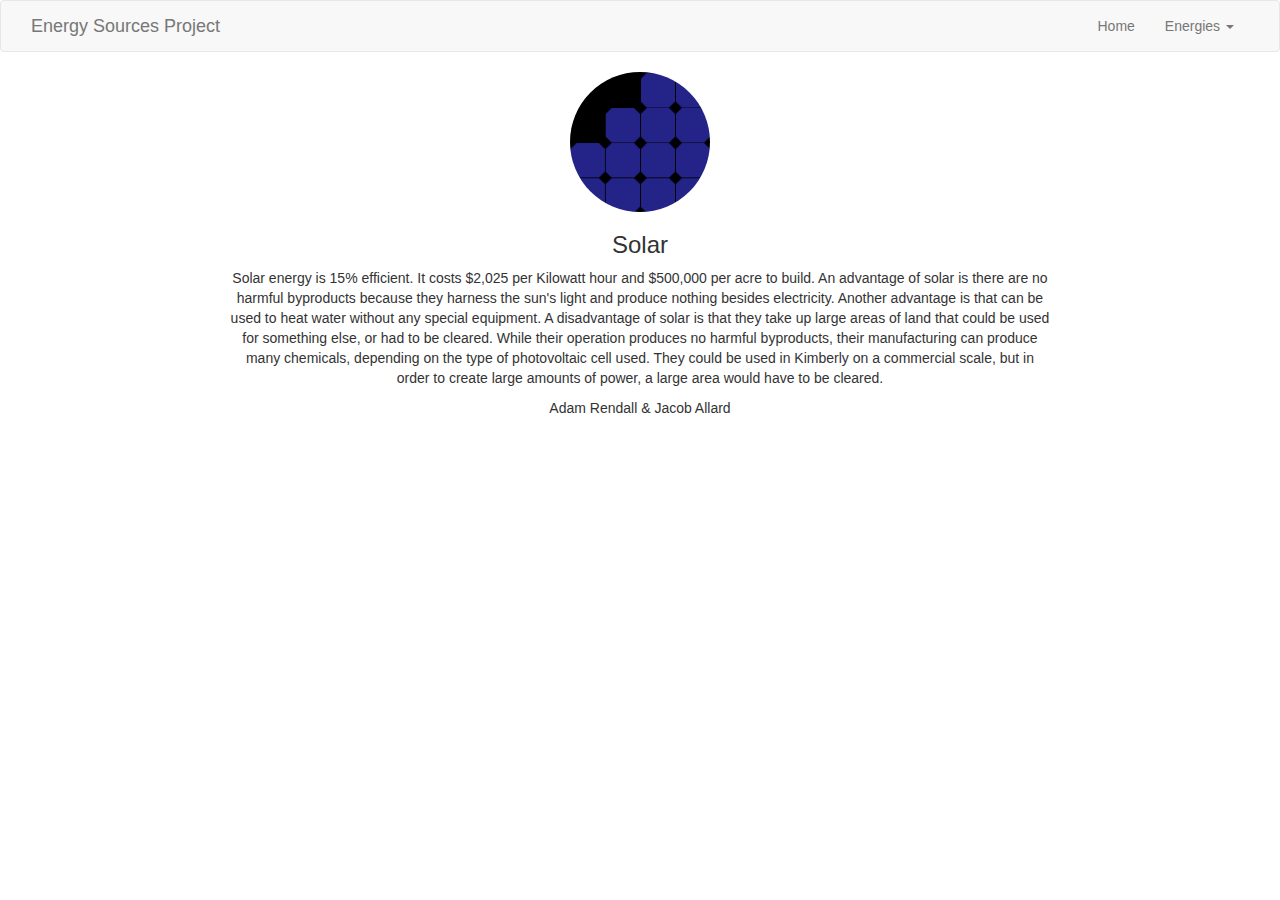
<file: SubSolar.html>
<!DOCTYPE html>
<html lang="en">
<head>
<meta charset="utf-8">
<meta http-equiv="X-UA-Compatible" content="IE=edge">
<meta name="viewport" content="width=device-width, initial-scale=1">
<title>Solar</title>

<!-- Bootstrap -->
<link rel="stylesheet" href="assets/Scripts/bootstrap.css">

<!-- HTML5 shim and Respond.js for IE8 support of HTML5 elements and media queries -->
<!-- WARNING: Respond.js doesn't work if you view the page via file:// -->
<!--[if lt IE 9]>
      <script src="https://oss.maxcdn.com/html5shiv/3.7.2/html5shiv.min.js"></script>
      <script src="https://oss.maxcdn.com/respond/1.4.2/respond.min.js"></script>
    <![endif]-->
</head>
<body>
<nav class="navbar navbar-default col-lg-12">
  <div class="container-fluid"> 
    <!-- Brand and toggle get grouped for better mobile display -->
    <div class="navbar-header">
      <button type="button" class="navbar-toggle collapsed" data-toggle="collapse" data-target="#bs-example-navbar-collapse-1" aria-expanded="false"> <span class="sr-only">Toggle navigation</span> <span class="icon-bar"></span> <span class="icon-bar"></span> <span class="icon-bar"></span> </button>
      <a class="navbar-brand" href="index.html">Energy Sources Project</a> </div>
    
    <!-- Collect the nav links, forms, and other content for toggling -->
    <div class="collapse navbar-collapse" id="bs-example-navbar-collapse-1">
      <ul class="nav navbar-nav">
        <li class="active"> </li>
        <li> </li>
      </ul>
      <ul class="nav navbar-nav navbar-right">
        <li><a href="index.html">Home</a> </li>
        <li class="dropdown"> <a href="#" class="dropdown-toggle" data-toggle="dropdown" role="button" aria-expanded="false" aria-haspopup="true">Energies <span class="caret"></span></a>
          <ul class="dropdown-menu">
            <li><a href="SubFossil.html">Fossil Fuels</a> </li>
            <li><a href="SubSolar.html">Solar</a></li>
            <li><a href="SubWind.html">Wind Turbines</a> </li>
            <li><a href="SubNuclear.html">Nuclear</a> </li>
            <li><a href="SubHydro.html">HydroElectric</a> </li>
            <li><a href="SubBio.html">Biomass</a> </li>
            <li><a href="SubGeo.html">Geothermal</a> </li>
            <li role="separator" class="divider"></li>
            <li><a href="Sources.html">Sources</a> </li>
          </ul>
        </li>
      </ul>
    </div>
    <!-- /.navbar-collapse --> 
  </div>
  <!-- /.container-fluid --> 
</nav>
<!--  SECTION-1 -->
<section>
<div class="col-sm-12 text-center col-lg-8 col-lg-offset-2"><img class="img-circle" alt="140x140" style="width: 140px; height: 140px;" src="assets/Images/SolarEnergyIcon.png" data-holder-rendered="true">
  <h3>Solar</h3>
  <p>Solar energy is 15% efficient. It costs $2,025 per Kilowatt hour and $500,000 per acre to build. An advantage of solar is there are no harmful byproducts because they harness the sun's light and produce nothing besides electricity. Another advantage is that can be used to heat water without any special equipment. A disadvantage of solar is that they take up large areas of land that could be used for something else, or had to be cleared. While their operation produces no harmful byproducts, their manufacturing can produce many chemicals, depending on the type of photovoltaic cell used. They could be used in Kimberly on a commercial scale, but in order to create large amounts of power, a large area would have to be cleared.</p>
</div>
    
<footer class="text-center">
  <div class="container">
    <div class="row">
      <div class="col-xs-12">
        <p>Adam Rendall & Jacob Allard</p>
      </div>
    </div>
  </div>
</footer>
<!-- / FOOTER --> 
<!-- jQuery (necessary for Bootstrap's JavaScript plugins) --> 
<script src="assets/Scripts/jquery-1.11.3.min.js"></script> 
<!-- Include all compiled plugins (below), or include individual files as needed --> 
<script src="assets/Scripts/bootstrap.js"></script>
</body>
</html>
</file>
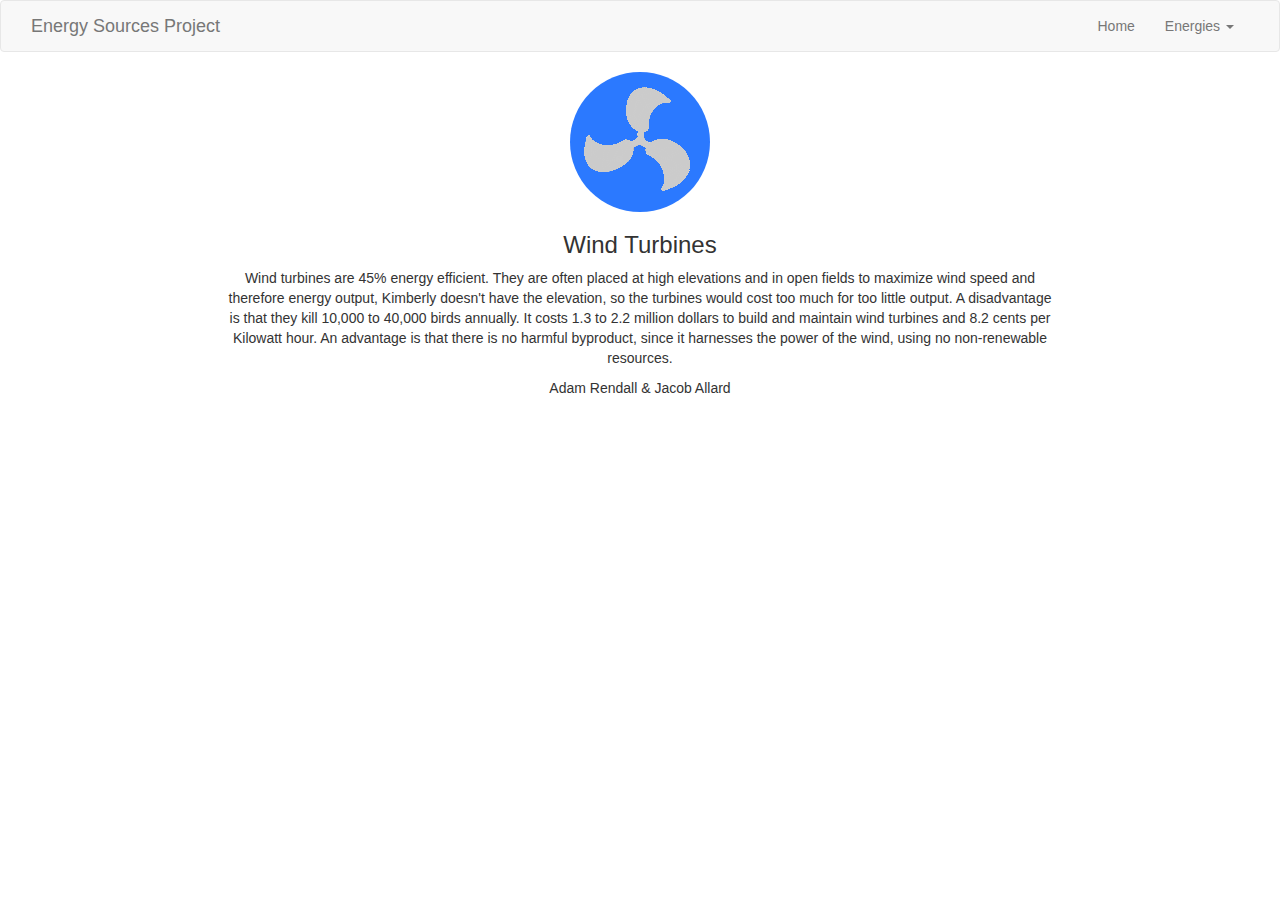
<file: SubWind.html>
<!DOCTYPE html>
<html lang="en">
<head>
<meta charset="utf-8">
<meta http-equiv="X-UA-Compatible" content="IE=edge">
<meta name="viewport" content="width=device-width, initial-scale=1">
<title>Wind Turbines</title>

<!-- Bootstrap -->
<link rel="stylesheet" href="assets/Scripts/bootstrap.css">

<!-- HTML5 shim and Respond.js for IE8 support of HTML5 elements and media queries -->
<!-- WARNING: Respond.js doesn't work if you view the page via file:// -->
<!--[if lt IE 9]>
      <script src="https://oss.maxcdn.com/html5shiv/3.7.2/html5shiv.min.js"></script>
      <script src="https://oss.maxcdn.com/respond/1.4.2/respond.min.js"></script>
    <![endif]-->
</head>
<body>
<nav class="navbar navbar-default col-lg-12">
  <div class="container-fluid"> 
    <!-- Brand and toggle get grouped for better mobile display -->
    <div class="navbar-header">
      <button type="button" class="navbar-toggle collapsed" data-toggle="collapse" data-target="#bs-example-navbar-collapse-1" aria-expanded="false"> <span class="sr-only">Toggle navigation</span> <span class="icon-bar"></span> <span class="icon-bar"></span> <span class="icon-bar"></span> </button>
      <a class="navbar-brand" href="index.html">Energy Sources Project</a> </div>
    
    <!-- Collect the nav links, forms, and other content for toggling -->
    <div class="collapse navbar-collapse" id="bs-example-navbar-collapse-1">
      <ul class="nav navbar-nav">
        <li class="active"> </li>
        <li> </li>
      </ul>
      <ul class="nav navbar-nav navbar-right">
        <li><a href="index.html">Home</a> </li>
        <li class="dropdown"> <a href="#" class="dropdown-toggle" data-toggle="dropdown" role="button" aria-expanded="false" aria-haspopup="true">Energies <span class="caret"></span></a>
          <ul class="dropdown-menu">
            <li><a href="SubFossil.html">Fossil Fuels</a> </li>
            <li><a href="SubSolar.html">Solar</a></li>
            <li><a href="SubWind.html">Wind Turbines</a> </li>
            <li><a href="SubNuclear.html">Nuclear</a> </li>
            <li><a href="SubHydro.html">HydroElectric</a> </li>
            <li><a href="SubBio.html">Biomass</a> </li>
            <li><a href="SubGeo.html">Geothermal</a> </li>
            <li role="separator" class="divider"></li>
            <li><a href="Sources.html">Sources</a> </li>
          </ul>
        </li>
      </ul>
    </div>
    <!-- /.navbar-collapse --> 
  </div>
  <!-- /.container-fluid --> 
</nav>
<!--  SECTION-1 -->
<section>
<div class="col-sm-12 text-center col-lg-8 col-lg-offset-2"><img class="img-circle" alt="140x140" style="width: 140px; height: 140px;" src="assets/Images/WindEnergyIcon.png" data-holder-rendered="true">
  <h3>Wind Turbines</h3>
  <p> Wind turbines are 45% energy efficient. They are often placed at high elevations and in open fields to maximize wind speed and therefore energy output, Kimberly doesn't have the elevation, so the turbines would cost too much for too little output. A disadvantage is that they kill 10,000 to 40,000 birds annually. It costs 1.3 to 2.2 million dollars to build and maintain wind turbines and 8.2 cents per Kilowatt hour. An advantage is that there is no harmful byproduct, since it harnesses the power of the wind, using no non-renewable resources.
</p>
</div>
    
<footer class="text-center">
  <div class="container">
    <div class="row">
      <div class="col-xs-12">
        <p>Adam Rendall & Jacob Allard</p>
      </div>
    </div>
  </div>
</footer>
<!-- / FOOTER --> 
<!-- jQuery (necessary for Bootstrap's JavaScript plugins) --> 
<script src="assets/Scripts/jquery-1.11.3.min.js"></script> 
<!-- Include all compiled plugins (below), or include individual files as needed --> 
<script src="assets/Scripts/bootstrap.js"></script>
</body>
</html>
</file>
